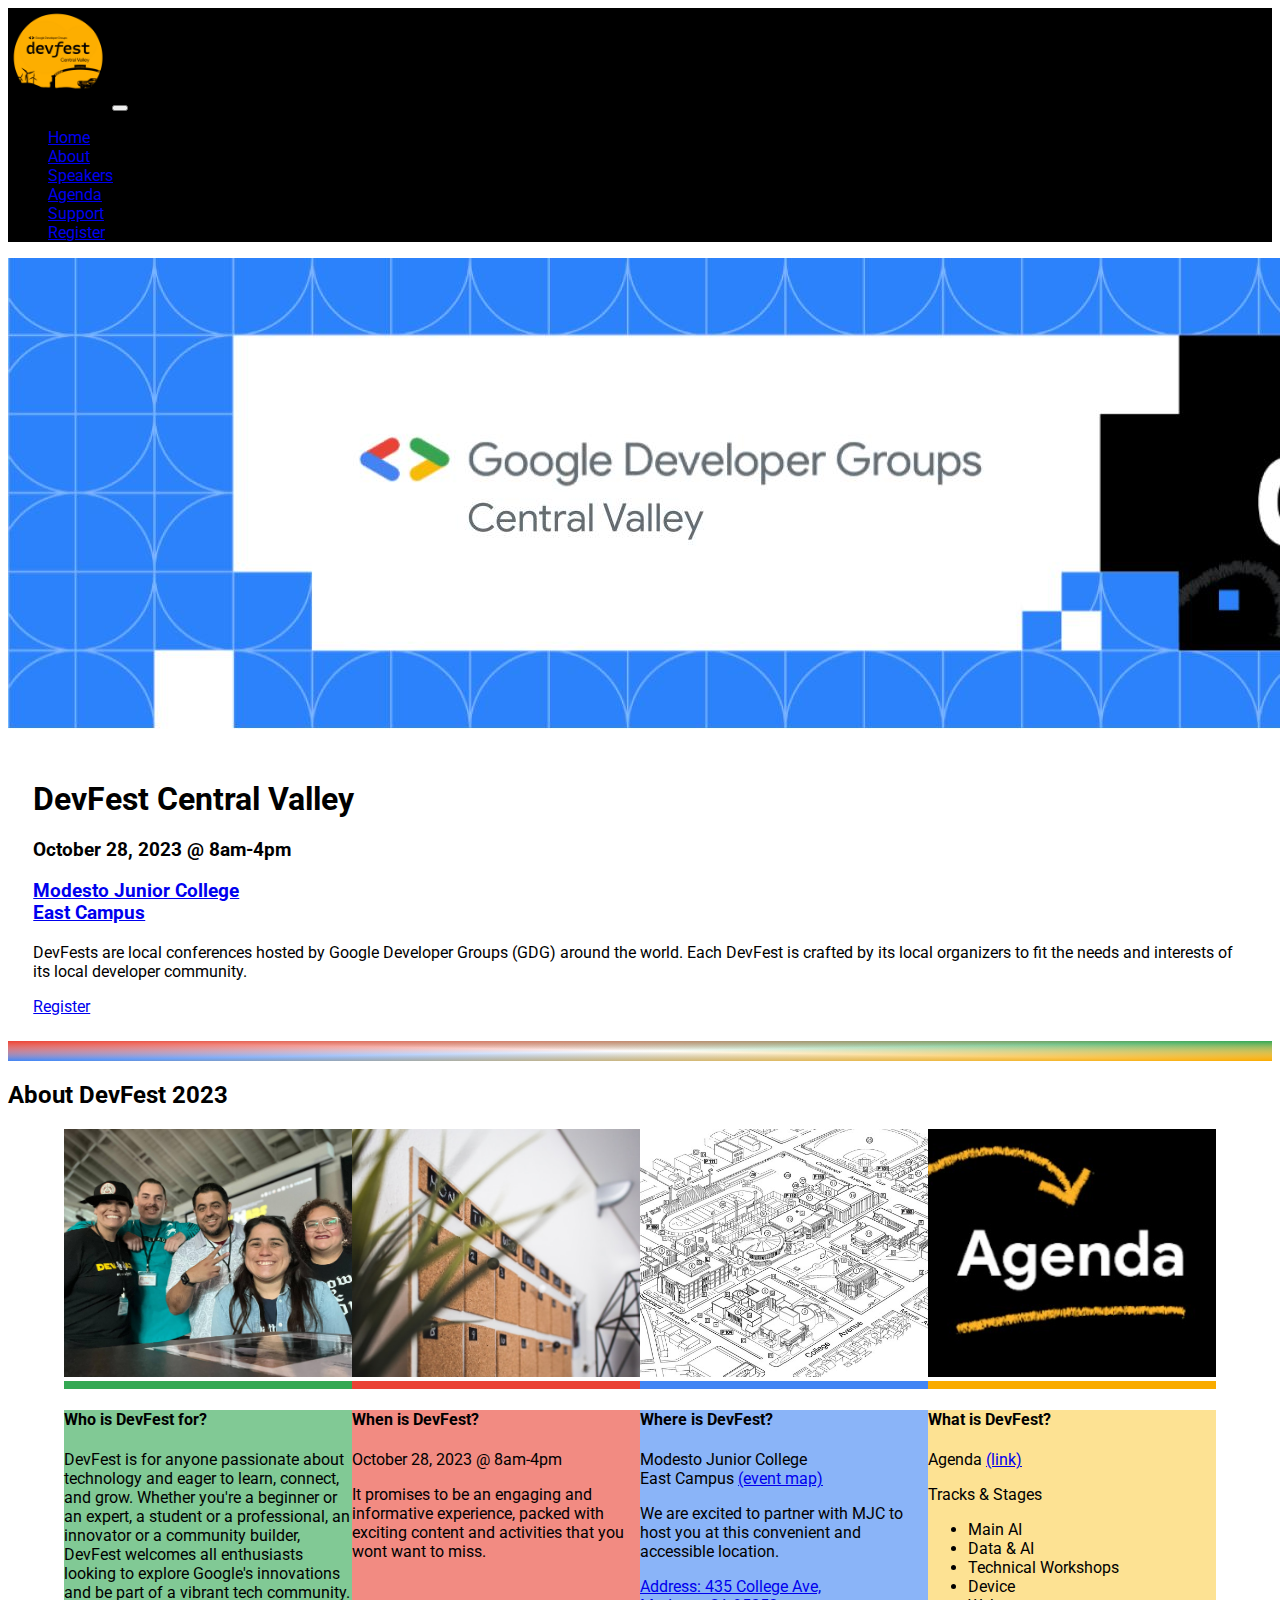
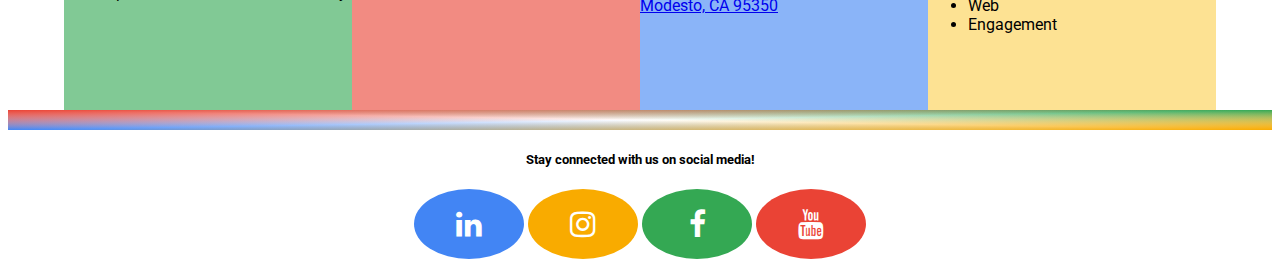
<file: about.html>
<!DOCTYPE html>
<html lang="en">
  <head>
    <meta charset="UTF-8" />
    <meta http-equiv="X-UA-Compatible" content="IE=edge" />
    <meta name="viewport" content="width=device-width, initial-scale=1.0" />
    <meta
      name="keywords"
      content="technology, modesto, california, tech, community, women, lgbtqia, mitu, career, it, cyber, tech event, tech events, tech show, tech conferences 2023, technology conferences, tech summit, women's tech conference, google, google developer groups, women techmakers, devfest, devfest 23, central valley devfest, devfest modesto, mjc"
    />
    <meta
      name="description"
      content="DevFest is an annual decentralized world-wide tech conference hosted by Google Developer Groups. GDG and Women Techmakers Modesto are at it once again, disrupting your regularly scheduled program to create a space for tech in the Central Valley."
    />
    <link
      href="https://cdn.jsdelivr.net/npm/bootstrap@5.3.2/dist/css/bootstrap.min.css"
      rel="stylesheet"
      integrity="sha384-T3c6CoIi6uLrA9TneNEoa7RxnatzjcDSCmG1MXxSR1GAsXEV/Dwwykc2MPK8M2HN"
      crossorigin="anonymous"
    />
    <link rel="stylesheet" href="css/style.css" />
    <title>Central Valley DevFest 2023 - About</title>
  </head>

  <body>
    <nav
    class="navbar navbar-expand-lg navbar-dark sticky-top"
    role="navigation"
  >
      <div class="container-fluid mx-3">
        <a class="navbar-brand fw-bold fs-4" href="index.html"
          ><img
            class="brand"
            src="img/DevFestSticker.png"
            alt="DevFest Modesto logo"
        /></a>
        <button
          type="button"
          class="navbar-toggler"
          data-bs-toggle="collapse"
          data-bs-target="#navbarNav"
          aria-controls="navbarNav"
          aria-expanded="false"
          aria-label="Toggle navigation"
        >
          <span class="navbar-toggler-icon"></span>
        </button>
        <div class="collapse navbar-collapse" id="navbarNav">
          <ul class="navbar-nav ms-auto fw-bold">
            <li><a class="nav-link" href="index.html">Home</a></li>
            <li><a class="nav-link active" href="about.html">About</a></li>
            <li><a class="nav-link" href="speakers.html">Speakers</a></li>
            <li>
              <a
                class="nav-link"
                href="https://comyuda.my.canva.site/agenda"
                target="_blank"
                >Agenda</a
              >
            </li>
            <li><a class="nav-link" href="index.html#support">Support</a></li>
            <li>
              <a
                type="button"
                target="_blank"
                class="btn btn-primary"
                href="https://www.eventbrite.com/e/devfest-central-valley-2023-tickets-711779450497"
                >Register</a
              >
            </li>
          </ul>
        </div>
      </div>
    </nav>

    <main>
      <section class="banner">
        <img
          class="devfest-banner img-fluid"
          src="img/DF23-WebHeader-2650-Blue.jpg"
          alt="DevFest Banner"
        />
      </section>

      <section class="info" id="info">
        <div class="col-lg-12 text-center">
          <h1 class="fw-bold">DevFest Central Valley</h1>
          <h3 class="fw-bold">October 28, 2023 @ 8am-4pm</h3>
          <h3 class="fw-bold">
            <a
              class="event-map"
              href="https://maps.app.goo.gl/F9U3yCz2jS8qQGMcA"
              target="blank"
              >Modesto Junior College<br />East Campus</a
            >
          </h3>
          <p>
            DevFests are local conferences hosted by Google Developer Groups
            (GDG) around the world. Each DevFest is crafted by its local
            organizers to fit the needs and interests of its local developer
            community.
          </p>
          <a
            type="button"
            target="_blank"
            class="btn btn-primary btn-lg m-2"
            href="https://www.eventbrite.com/e/devfest-central-valley-2023-tickets-711779450497?aff=oddtdtcreator"
          >
            Register
          </a>
        </div>
      </section>
    </main>

    <div class="gradient-bar"></div>

    <section class="about text-center" id="about">
      <h2 class="mt-2 fw-bold">About DevFest 2023</h2>
      <div class="about-grid">
        <div class="row row-cols-1 row-cols-md-2 p-2">
          <div class="col">
            <div class="card">
              <img
                src="img/about/devfest22-group.jpg"
                class="card-img-top about-image"
                alt="DevFest Group"
              />
              <div class="about-bar-green"></div>
              <div class="card-body about-green">
                <h4 class="card-title">Who is DevFest for?</h4>
                <p class="card-text">
                  DevFest is for anyone passionate about technology and eager to
                  learn, connect, and grow. Whether you're a beginner or an
                  expert, a student or a professional, an innovator or a
                  community builder, DevFest welcomes all enthusiasts looking to
                  explore Google's innovations and be part of a vibrant tech
                  community.
                </p>
              </div>
            </div>
          </div>
        </div>
        <div class="row row-cols-1 row-cols-md-2 p-2">
          <div class="col">
            <div class="card">
              <img
                src="img/about/monica-sauro-_wkpq7zOjyc-unsplash.jpg"
                class="card-img-top about-image"
                alt="unsplash-calendar"
              />
              <div class="about-bar-red"></div>
              <div class="card-body about-red">
                <h4 class="card-title">When is DevFest?</h4>
                <p class="card-text fw-bold">October 28, 2023 @ 8am-4pm</p>
                <p class="card-text">
                  It promises to be an engaging and informative experience,
                  packed with exciting content and activities that you wont want
                  to miss.
                </p>
              </div>
            </div>
          </div>
        </div>
        <div class="row row-cols-1 row-cols-md-2 p-2">
          <div class="col">
            <div class="card">
              <img
                src="img/about/MJC-EastCampus-Map.jpg"
                class="card-img-top about-image"
                alt="MJC East Campus Map"
              />
              <div class="about-bar-blue"></div>
              <div class="card-body about-blue">
                <h4 class="card-title">Where is DevFest?</h4>
                <p class="card-text fw-bold">
                  Modesto Junior College<br />East Campus
                  <a
                    href="img/about/map.jpg"
                    target="blank"
                    >(event map)</a
                  >
                </p>
                <p class="card-text">
                  We are excited to partner with MJC to host you at this
                  convenient and accessible location.
                </p>
                <p class="card-text"><a
                  class="event-map"
                  href="https://maps.app.goo.gl/F9U3yCz2jS8qQGMcA"
                  target="blank"
                  >Address: 435 College Ave,<br />Modesto, CA 95350</a
                >
                </p>
                <p></p>
              </div>
            </div>
          </div>
        </div>
        <div class="row row-cols-1 row-cols-md-2 p-2">
          <div class="col">
            <div class="card">
              <img
                src="img/about/agenda.jpg"
                class="card-img-top about-image"
                alt="DevFest Agenda"
              />
              <div class="about-bar-yellow"></div>
              <div class="card-body about-yellow">
                <h4 class="card-title">What is DevFest?</h4>
                <p class="card-text fw-bold">
                  Agenda
                  <a href="https://comyuda.my.canva.site/agenda" target="_blank">(link)</a>
                </p>
                <p class="card-text fw-bold">
                  Tracks & Stages
                </p>
                <p class="card-text"><ul class="text-start">
                  <li>Main AI</li>
                  <li>Data & AI</li>
                  <li>Technical Workshops</li>
                  <li>Device</li>
                  <li>Web</li>
                  <li>Engagement</li>
                </ul>
                </p>
              </div>
            </div>
          </div>
        </div>
      </div>
    </section>

    <div class="gradient-bar"></div>

    <footer>
      <div>
        <h5 class="fw-bold">Stay connected with us on social media!</h5>
        <a
          href="https://www.linkedin.com/company/women-techmakers-modesto"
          class="fa fa-linkedin"
          target="_blank"
        ></a>
        <a
          href="https://www.instagram.com/wtmmodesto/"
          class="fa fa-instagram"
          target="_blank"
        ></a>
        <a
          href="https://www.facebook.com/wtmmodesto"
          class="fa fa-facebook"
          target="_blank"
        ></a>
        <a
          href="https://www.youtube.com/@womentechmakersmodesto9850"
          class="fa fa-youtube"
          target="_blank"
        ></a>
      </div>
    </footer>

    <script
      src="https://cdn.jsdelivr.net/npm/bootstrap@5.3.2/dist/js/bootstrap.bundle.min.js"
      integrity="sha384-C6RzsynM9kWDrMNeT87bh95OGNyZPhcTNXj1NW7RuBCsyN/o0jlpcV8Qyq46cDfL"
      crossorigin="anonymous"
    ></script>
  </body>
</html>
</file>
<file: css/style.css>
@import url('https://fonts.googleapis.com/css?family=Roboto');
@import url('https://cdnjs.cloudflare.com/ajax/libs/font-awesome/4.7.0/css/font-awesome.min.css');

* {
    font-family: 'Roboto', sans-serif;
}
.gradient-bar {
  background: linear-gradient(to top left, #f9ab00, rgba(255, 153, 150, 0), #ea4335), linear-gradient(to top right, #4285f4, rgba(255, 153, 150, 0), #34a853);
  height: 20px;
  padding: 0;
 }


/*NavBar*/
.navbar {
  background-color: black;
}
.brand {
  width: 100px;
  flex-shrink: 0;
}


/*Info Section*/
.info {
  /* background: linear-gradient(136deg, #000 45.86%, rgba(0, 0, 0, 0.00) 100.29%);
  color: white; */
  padding: 2%;
}


/*Keynote Speaker Section*/
.speakers {
  background: linear-gradient(to top left, #f9ab00, rgba(255, 153, 150, 0), #ea4335), linear-gradient(to top right, #4285f4, rgba(255, 153, 150, 0), #34a853);
}
.speaker-grid {
  display: flex;
  align-items: center;
  flex-wrap: wrap;
  justify-content: center;
}
.card {
  width: 18rem;
  border: none;
}
.speakerMain-image {
  background-color: #5f6368;
  height: 248px;
  width: 18rem;
  object-fit: cover;
  object-position: center top
}
.keynote-speaker-bar {
  background: #f9ab00;
  width: 18rem;
  height: 8px;
  padding: 0;
}
.card-body { 
  height: 200px;
  width: 18rem;
  background: #fde293;
}
.card-title {
  font-weight: bold;
}


/*About Section*/
.about-grid {
  display: flex;
  align-items: center;
  flex-wrap: wrap;
  justify-content: center;
}
.about-image {
  background-color: #5f6368;
  height: 248px;
  width: 18rem;
  object-fit: cover;
  object-position: center top
}
.about-bar-green {
  background: #34a853;
  width: 18rem;
  height: 8px;
  padding: 0;
}
.about-green {
  height: 300px;
  background: #81c995;
}
.about-bar-blue {
  background: #4285f4;
  width: 18rem;
  height: 8px;
  padding: 0;
}
.about-blue {
  height: 300px;
  background: #8ab4f8;
}
.about-bar-red {
  background: #ea4335;
  width: 18rem;
  height: 8px;
  padding: 0;
}
.about-red {
  height: 300px;
  background: #f28b82;
}
.about-bar-yellow {
  background: #f9ab00;
  width: 18rem;
  height: 8px;
  padding: 0;
}
.about-yellow {
  height: 300px;
  background: #fde293;
}

/*Support Section*/
.support {
  scroll-margin-top: 125px;
}


/*Sponsors Section*/
.sponsor-grid {
  display: flex;
  justify-content: center;
  text-align: center;
}


/*Footer*/
footer {
  width: 100%;
  text-align: center;
  padding-bottom: 10px;
 }
.fa {
  padding: 20px;
  font-size: 30px;
  width: 70px;
  text-align: center;
  text-decoration: none;
  border-radius: 50%;
}
.fa:hover {
  opacity: 0.7;
}
.fa-linkedin {
  background: #4285f4;
  color: white;
}
.fa-instagram {
  background: #f9ab00;
  color: white;
}
.fa-facebook {
  background: #34a853;
  color: white;
}
.fa-youtube {
  background: #ea4335;
  color: white;
}


/*Media Queries*/
@media (max-width: 576px) {
  .sponsor-image {
    width: 95%;
  }
  .fa {
    padding: 10px;
    font-size: 30px;
    width: 50px;
    text-align: center;
    text-decoration: none;
    border-radius: 50%;
  }
}
</file>
